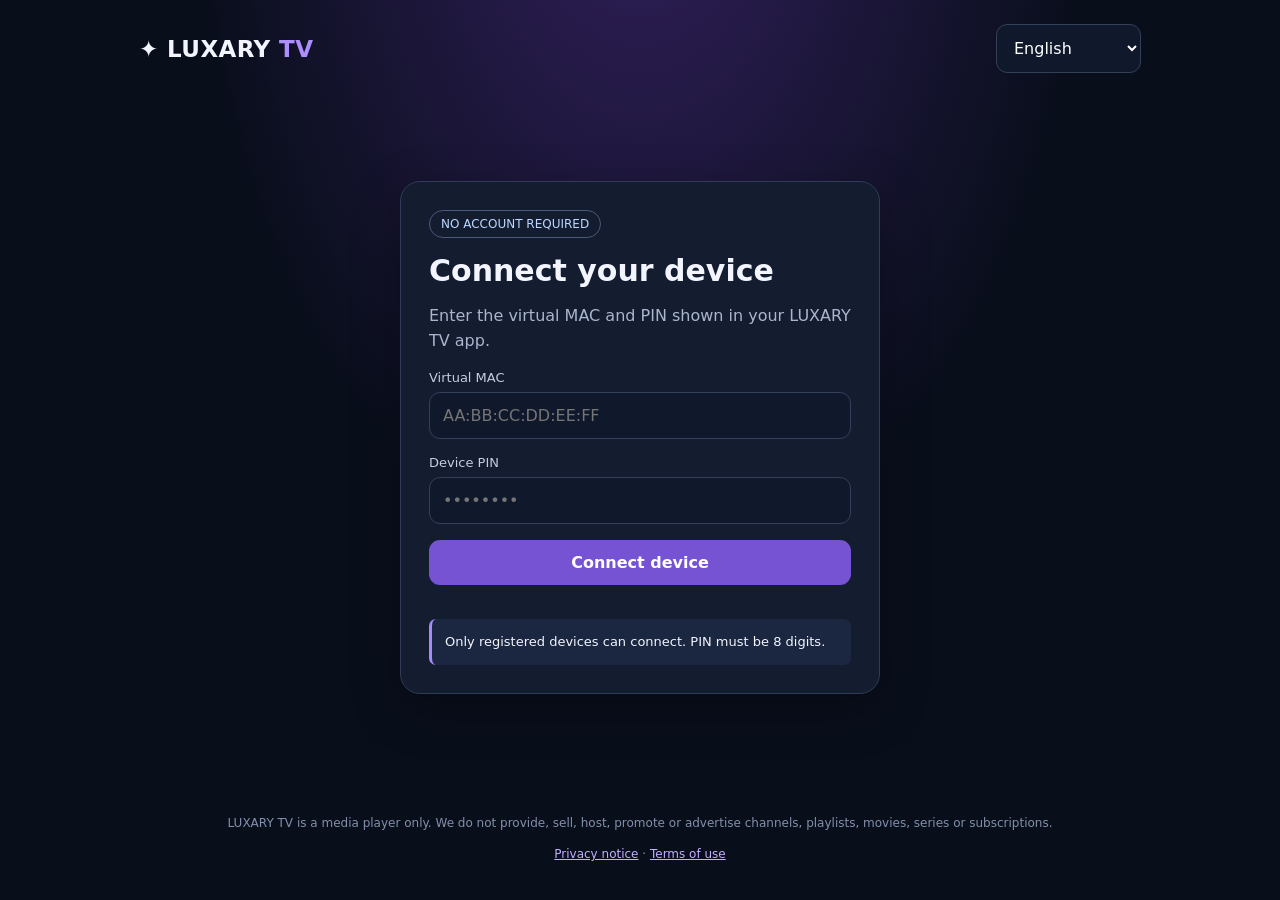
<file: index.html>
<!doctype html>
<html lang="en">
<head>
  <meta charset="utf-8">
  <meta name="viewport" content="width=device-width, initial-scale=1">
  <title>LUXARY TV · Device Portal</title>
  <link rel="stylesheet" href="style.css">
</head>

<body>

  <header>
    <div class="brand">✦ LUXARY <span>TV</span></div>

    <div class="language-selector">
      <select id="lang" aria-label="Language">
        <option value="en">English</option>
        <option value="mk">Македонски</option>
        <option value="sr">Balkan</option>
      </select>
    </div>
  </header>

  <main>

    <!-- LOGIN -->
    <section id="login" class="panel login">

      <div class="pill no-account" data-t="noaccount">
        NO ACCOUNT REQUIRED
      </div>

      <h1 data-t="connect">Connect your device</h1>

      <p class="muted" data-t="intro">
        Enter the virtual MAC and PIN shown in your LUXARY TV app.
      </p>

      <form id="loginForm">

        <div class="field">
          <label for="mac" data-t="mac">Virtual MAC</label>
          <input
            id="mac"
            placeholder="AA:BB:CC:DD:EE:FF"
            autocomplete="off"
            maxlength="17"
            required
          >
        </div>

        <div class="field">
          <label for="pin" data-t="pin">Device PIN</label>
          <input
            id="pin"
            type="password"
            placeholder="••••••••"
            inputmode="numeric"
            minlength="8"
            maxlength="8"
            required
          >
        </div>

        <button class="full-width" data-t="login">
          Connect device
        </button>

      </form>

      <div id="loginStatus" class="status" role="status"></div>

      <div class="note" data-t="demologin">
        Only registered devices can connect. PIN must be 8 digits.
      </div>

    </section>


    <!-- DASHBOARD -->
    <section id="dashboard" class="hidden">

      <div class="top dashboard-header">

        <div class="dashboard-main">

          <h1 data-t="dashboard">Device dashboard</h1>

          <p class="muted" data-t="manageDevice">
            Manage your connected device
          </p>

          <div class="device-info-row">

            <div class="device-mac-box">
              <span>MAC Address</span>
              <strong id="deviceName">—</strong>
            </div>

            <div class="license-card">
              <span data-t="trialLabel">FREE TRIAL</span>
              <strong id="trialStatus">Checking...</strong>
              <small id="trialExpiry">Expires: —</small>
            </div>

            <div class="license-card">
              <span data-t="subscriptionLabel">SUBSCRIPTION</span>
              <strong id="subscriptionStatus">Checking...</strong>
              <small id="subscriptionExpiry">Paid until: —</small>
            </div>

          </div>

        </div>

        <button class="secondary" id="logout" data-t="logout">
          Disconnect
        </button>

      </div>


      <!-- ADD PLAYLIST -->
      <section class="panel playlist-panel">

        <h2 data-t="add">Add playlist</h2>

        <form id="playlistForm">

          <div class="field">
            <label for="listName" data-t="name">
              Playlist name
            </label>
            <input
              id="listName"
              maxlength="45"
              placeholder="My TV"
              required
            >
          </div>

          <div class="field">
            <label for="listUrl" data-t="url">
              Playlist URL (HTTP / HTTPS)
            </label>
            <input
              id="listUrl"
              type="url"
              placeholder="http:// or https://"
              required
            >
          </div>

          <div class="field">
            <label for="epgUrl" data-t="epg">
              EPG URL (optional)
            </label>
            <input
              id="epgUrl"
              type="url"
              placeholder="http:// or https://"
            >
          </div>

          <button class="full-width" data-t="save">
            Add playlist
          </button>

        </form>

        <div
          id="playlistStatus"
          class="status"
          role="status"
        ></div>

        <div class="note" data-t="security">
          Commands are encrypted in your browser and
          stored temporarily until the device receives them.
        </div>

      </section>

    </section>

  </main>


  <!-- FOOTER -->
  <footer>
    <p id="foot"></p>
    <p>
      <a href="privacy.html" data-t="privacy">Privacy notice</a>
      ·
      <a href="terms.html" data-t="terms">Terms of use</a>
    </p>
  </footer>


  <!-- LOGIN LOADING -->
  <div
    id="loginOverlay"
    class="loading-overlay hidden"
    role="status"
    aria-live="polite"
    aria-label="Signing in"
  >
    <div class="loading-card">
      <div class="loading-spinner" aria-hidden="true"></div>
      <h2 data-t="loggingIn">Connecting to LUXARY TV…</h2>
      <p class="muted" data-t="loggingInDetail">
        Verifying your device and PIN securely.
      </p>
    </div>
  </div>


  <div
  id="toastContainer"
  class="toast-container"
  aria-live="polite"
></div>

  <!-- JAVASCRIPT FILES -->
  <script src="translations.js"></script>
  <script src="config.js"></script>
  <script src="portal.js"></script>

</body>
</html>
</file>
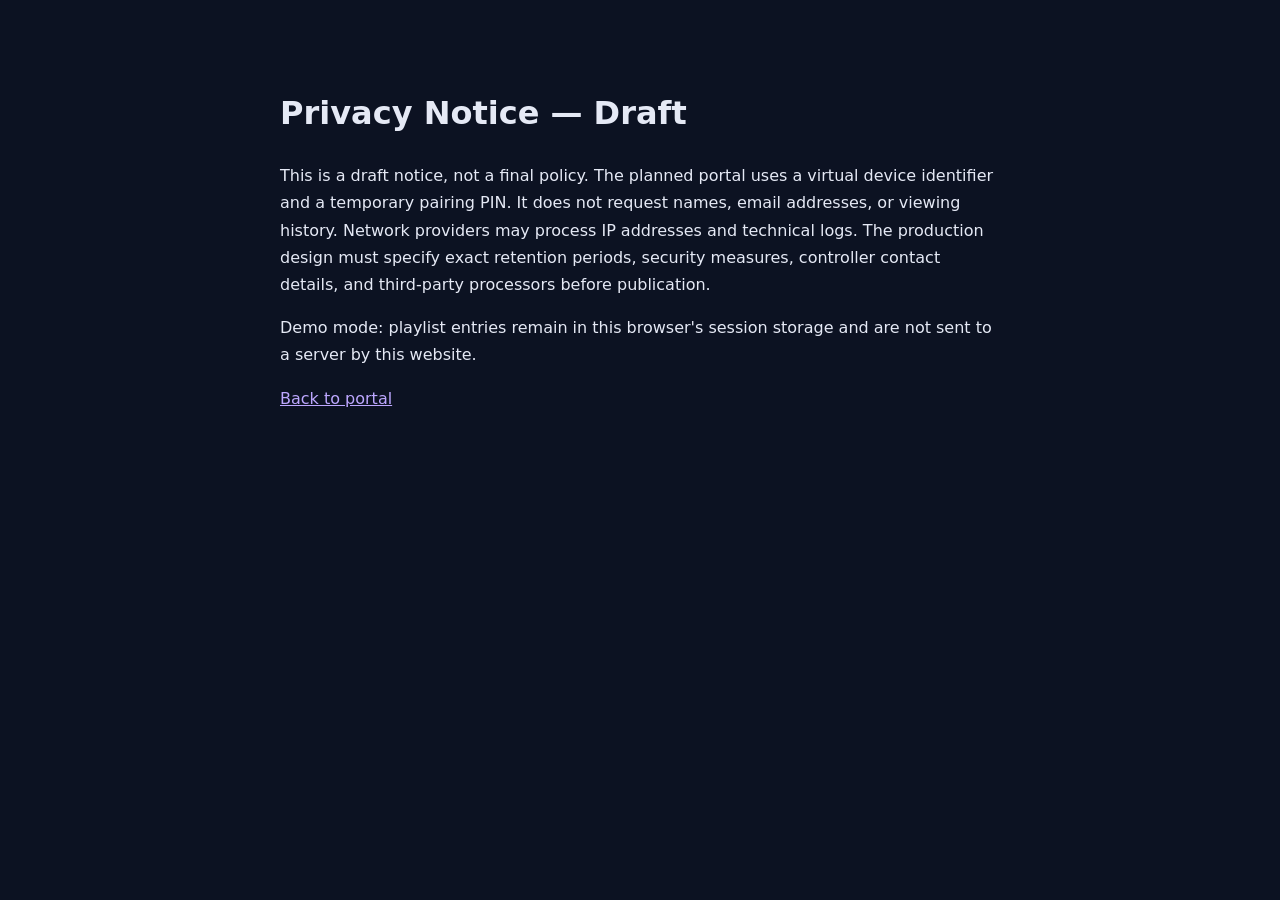
<file: privacy.html>
<!doctype html>
<html lang="en">
    <meta charset="utf-8" /><meta name="viewport" content="width=device-width,initial-scale=1" /><title>
        LUXARY TV · Privacy</title
    ><style>
        body {
            font: 16px/1.7 system-ui;
            background: #0c1222;
            color: #e5e9f5;
            max-width: 720px;
            margin: 5vh auto;
            padding: 20px;
        }
        a {
            color: #bda7ff;
        }
    </style>
    <h1>Privacy Notice — Draft</h1>
    <p>
        This is a draft notice, not a final policy. The planned portal uses a virtual device identifier and a temporary
        pairing PIN. It does not request names, email addresses, or viewing history. Network providers may process IP
        addresses and technical logs. The production design must specify exact retention periods, security measures,
        controller contact details, and third-party processors before publication.
    </p>
    <p>
        Demo mode: playlist entries remain in this browser's session storage and are not sent to a server by this
        website.
    </p>
    <a href="index.html">Back to portal</a>
</html>
</file>
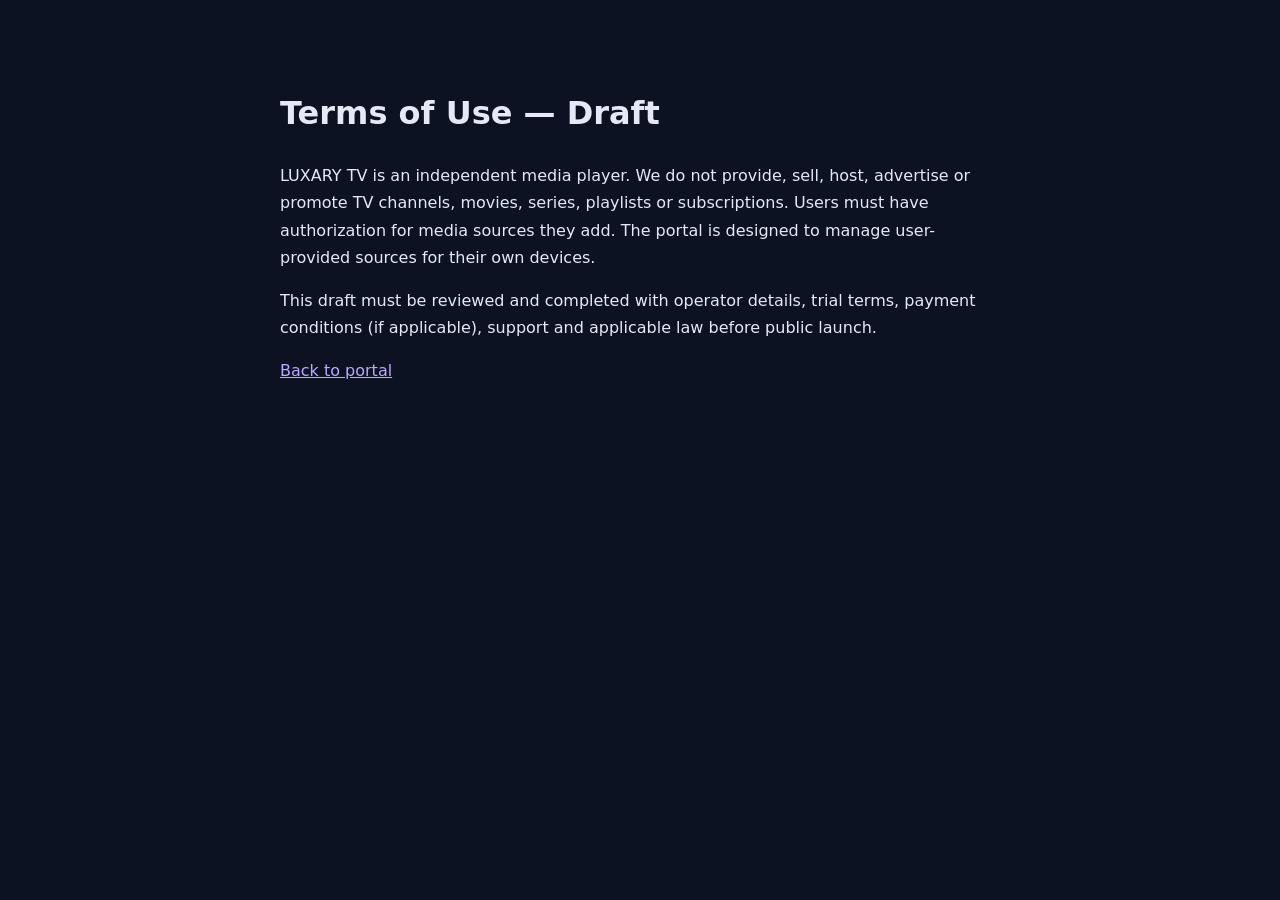
<file: terms.html>
<!doctype html>
<html lang="en">
    <meta charset="utf-8" /><meta name="viewport" content="width=device-width,initial-scale=1" /><title>
        LUXARY TV · Terms</title
    ><style>
        body {
            font: 16px/1.7 system-ui;
            background: #0c1222;
            color: #e5e9f5;
            max-width: 720px;
            margin: 5vh auto;
            padding: 20px;
        }
        a {
            color: #bda7ff;
        }
    </style>
    <h1>Terms of Use — Draft</h1>
    <p>
        LUXARY TV is an independent media player. We do not provide, sell, host, advertise or promote TV channels,
        movies, series, playlists or subscriptions. Users must have authorization for media sources they add. The portal
        is designed to manage user-provided sources for their own devices.
    </p>
    <p>
        This draft must be reviewed and completed with operator details, trial terms, payment conditions (if
        applicable), support and applicable law before public launch.
    </p>
    <a href="index.html">Back to portal</a>
</html>
</file>
<file: style.css>
:root {
  color-scheme: dark;
  font-family: Inter, system-ui, Arial, sans-serif;
  background: #090e1b;
  color: #f2f5ff;
}

* {
  box-sizing: border-box;
}

body {
  margin: 0;
  min-height: 100vh;
  background:
    radial-gradient(
      ellipse at 50% -20%,
      #33205e 0,
      transparent 50%
    ),
    #090e1b;
}

header,
main,
footer {
  max-width: 1050px;
  margin: auto;
  padding: 24px;
}

header {
  display: flex;
  justify-content: space-between;
  align-items: center;
  gap: 15px;
}

.brand {
  font-size: 23px;
  font-weight: 850;
  letter-spacing: .4px;
}

.brand span {
  color: #ac8eff;
}

.language-selector {
  width: 145px;
}

.muted {
  color: #aab5ce;
}

select,
input,
button {
  font: inherit;
}

select,
input {
  width: 100%;
  padding: 13px;
  background: #10182b;
  color: white;
  border: 1px solid #33405a;
  border-radius: 11px;
  outline: none;
}

input:focus,
select:focus {
  border-color: #a889ff;
}

button {
  border: 0;
  border-radius: 11px;
  padding: 13px 18px;
  cursor: pointer;
  font-weight: 700;
  color: white;
  background: #7653d3;
}

button.secondary {
  background: #25304a;
}

button.danger {
  background: #51263b;
  color: #ffc1cd;
}

button:disabled {
  opacity: .45;
  cursor: not-allowed;
}

.full-width {
  width: 100%;
}

.panel {
  background: #141c30;
  border: 1px solid #303b57;
  border-radius: 20px;
  padding: 28px;
  box-shadow: 0 14px 50px #0004;
}

.login {
  max-width: 480px;
  margin: 60px auto;
}

h1 {
  font-size: 30px;
  margin: 0 0 10px;
}

h2 {
  margin: 0 0 12px;
}

p {
  line-height: 1.55;
}

.field {
  margin: 16px 0;
}

label {
  display: block;
  margin-bottom: 7px;
  font-size: 13px;
  color: #c5cee0;
}

.top {
  display: flex;
  justify-content: space-between;
  align-items: center;
  gap: 12px;
  flex-wrap: wrap;
}

.status {
  margin-top: 14px;
  min-height: 20px;
  font-size: 13px;
  color: #f0c788;
}

.ok {
  color: #7edcb5;
}

.note {
  background: #1b2640;
  border-left: 3px solid #a68aff;
  border-radius: 7px;
  padding: 13px;
  font-size: 13px;
  line-height: 1.6;
}

footer {
  text-align: center;
  color: #8290ad;
  font-size: 12px;
}

a {
  color: #c3afff;
}

.hidden {
  display: none !important;
}

.pill {
  font-size: 12px;
  border: 1px solid #4b5a7a;
  border-radius: 99px;
  padding: 6px 11px;
  color: #b9d7ff;
}

.no-account {
  display: inline-block;
  margin-bottom: 15px;
}

/* DASHBOARD */

.dashboard-header {
  align-items: flex-start;
  margin-bottom: 22px;
}

.dashboard-main {
  flex: 1;
  min-width: 0;
}

/* DEVICE CARDS */

.device-info-row {
  display: grid;
  grid-template-columns: repeat(3, minmax(0, 1fr));
  gap: 14px;
  margin-top: 18px;
  width: 100%;
}

.device-mac-box,
.license-card {
  display: flex;
  flex-direction: column;
  justify-content: center;
  gap: 8px;
  min-width: 0;
  padding: 16px 20px;
  border-radius: 14px;
  background: linear-gradient(
    135deg,
    #202b49,
    #151d35
  );
  border: 1px solid #394668;
}

.device-mac-box {
  border-color: #4a477c;
}

.device-mac-box span {
  font-size: 12px;
  font-weight: 600;
  color: #aab5ce;
  letter-spacing: .4px;
}

.device-mac-box strong {
  font-size: 17px;
  font-weight: 750;
  color: #fff;
  letter-spacing: .8px;
  overflow-wrap: anywhere;
}

.license-card span {
  font-size: 11px;
  font-weight: 700;
  letter-spacing: .7px;
  color: #aab5ce;
}

.license-card strong {
  font-size: 16px;
  color: white;
  overflow-wrap: anywhere;
}

.license-card small {
  font-size: 12px;
  color: #aab5ce;
}

/* PLAYLIST FORM */

.playlist-panel {
  width: 100%;
  max-width: 650px;
  margin: 0 auto;
}

/* LOADING OVERLAY */

.loading-overlay {
  position: fixed;
  inset: 0;
  background: rgba(5, 9, 20, .82);
  backdrop-filter: blur(9px);
  display: flex;
  align-items: center;
  justify-content: center;
  z-index: 9999;
  padding: 20px;
}

.loading-card {
  width: min(100%, 350px);
  background: #171f36;
  border: 1px solid #455174;
  border-radius: 23px;
  padding: 36px 24px;
  text-align: center;
  box-shadow: 0 20px 80px #0009;
}

.loading-spinner {
  width: 52px;
  height: 52px;
  border: 4px solid #384364;
  border-top-color: #ac8eff;
  border-radius: 50%;
  animation: spin .8s linear infinite;
  margin: 0 auto 22px;
}

@keyframes spin {
  to {
    transform: rotate(360deg);
  }
}

/* MOBILE */

@media (max-width: 750px) {
  .device-info-row {
    grid-template-columns: 1fr;
  }

  .panel {
    padding: 20px;
  }

  .login {
    margin: 20px auto;
  }

  header,
  main,
  footer {
    padding: 18px;
  }

  .dashboard-header {
    flex-direction: column;
  }

  .playlist-panel {
    max-width: 100%;
  }
}


/* LUXARY TV NOTIFICATIONS */

.toast-container {
  position: fixed;
  top: 24px;
  right: 24px;
  z-index: 10000;
  display: flex;
  flex-direction: column;
  gap: 12px;
  width: min(390px, calc(100vw - 32px));
  pointer-events: none;
}

.lux-toast {
  --toast-accent: #a78bfa;
  position: relative;
  display: flex;
  align-items: flex-start;
  gap: 14px;
  padding: 19px 44px 22px 18px;
  background: linear-gradient(135deg, #1d2742, #11192d);
  border: 1px solid #46516f;
  border-left: 4px solid var(--toast-accent);
  border-radius: 16px;
  box-shadow: 0 20px 60px #0009;
  overflow: hidden;
  pointer-events: auto;
  animation: toastIn .35s ease both;
}

.lux-toast.success {
  --toast-accent: #34d399;
}

.lux-toast.error {
  --toast-accent: #fb7185;
}

.lux-toast.info {
  --toast-accent: #a78bfa;
}

.lux-toast-icon {
  display: grid;
  place-items: center;
  flex-shrink: 0;
  width: 38px;
  height: 38px;
  border-radius: 12px;
  background: color-mix(
    in srgb,
    var(--toast-accent) 15%,
    transparent
  );
  color: var(--toast-accent);
  font-size: 23px;
  font-weight: bold;
}

.lux-toast-content {
  flex: 1;
  min-width: 0;
}

.lux-toast-title {
  color: white;
  font-size: 15px;
  font-weight: 750;
  margin-bottom: 5px;
}

.lux-toast-message {
  color: #b9c4dd;
  font-size: 13px;
  line-height: 1.55;
  overflow-wrap: anywhere;
}

.lux-toast-close {
  position: absolute;
  top: 11px;
  right: 11px;
  padding: 4px 7px;
  background: transparent;
  color: #aab5ce;
  font-size: 20px;
}

.lux-toast-progress {
  position: absolute;
  left: 0;
  bottom: 0;
  height: 3px;
  width: 100%;
  background: var(--toast-accent);
  transform-origin: left;
  animation: toastProgress 5s linear forwards;
}

.lux-toast.hiding {
  animation: toastOut .25s ease forwards;
}

@keyframes toastIn {
  from {
    opacity: 0;
    transform: translateX(45px);
  }
  to {
    opacity: 1;
    transform: translateX(0);
  }
}

@keyframes toastOut {
  to {
    opacity: 0;
    transform: translateX(45px);
  }
}

@keyframes toastProgress {
  to {
    transform: scaleX(0);
  }
}

@media (max-width: 600px) {
  .toast-container {
    top: 15px;
    left: 16px;
    right: 16px;
    width: auto;
  }
}

@media (prefers-reduced-motion: reduce) {
  .lux-toast,
  .lux-toast.hiding,
  .lux-toast-progress {
    animation: none;
  }
}
</file>
